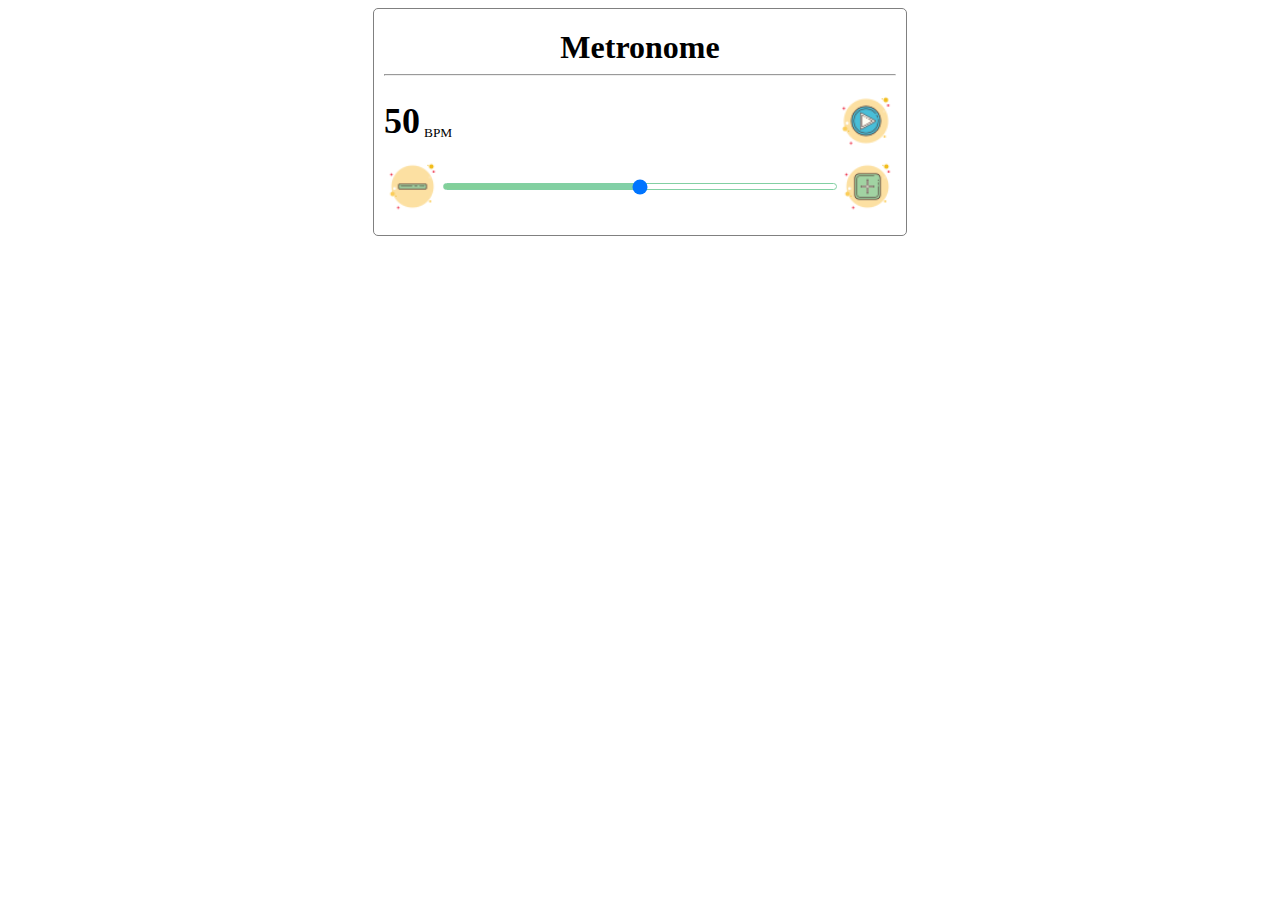
<file: assignment14-1/index.html>
<!DOCTYPE html>
<html lang="en">
<head>
    <meta charset="UTF-8">
    <meta name="keywords" content="html, css, javascript, Metronome, metronome">
    <meta name="description" content="Metronome, Metronome with javascript">
    <meta name="author" content="Fatemeh Kazemi">
    <meta http-equiv="X-UA-Compatible" content="IE=edge">
    <meta name="viewport" content="width=device-width, initial-scale=1.0">
    <link rel="stylesheet" href="css/style.css">
    <title>Fatemeh Kazemi</title>
</head>
<body>
    
    <div class="border">
        <h1 id="name">Metronome</h1>
        <hr>
        <div class="top">
            <p><span id="show-value">50</span> <sub>BPM</sub></p>
            <img src="images/play-icon.png" id="play">
        </div>

        <div class="bottom">
            <img src="images/minus-icon.png" id="minus">
            <input type="range" id="range-input" min="0" max="100" value="50" step="1">
            <img src="images/plus-icon.png" id="plus">
        </div>
    </div>

    <script src="js/script.js"></script>
</body>
</html>
</file>
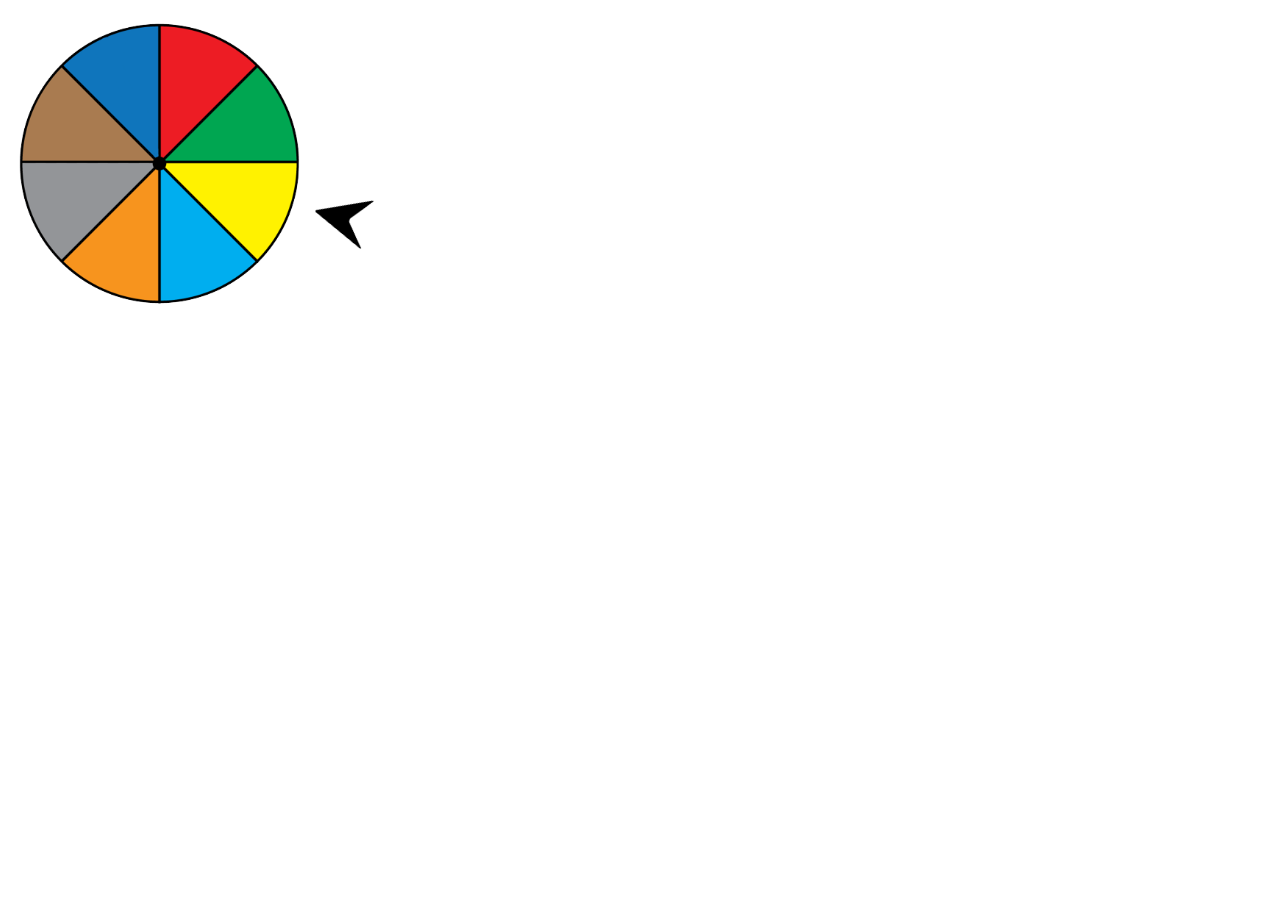
<file: assignment14-2/index.html>
<!DOCTYPE html>
<html lang="en">
<head>
    <meta charset="UTF-8">
    <meta name="keywords" content="html, css, javascript, Spinner, spinner">
    <meta name="description" content="Spinner, Spinner with javascript">
    <meta name="author" content="Fatemeh Kazemi">
    <meta http-equiv="X-UA-Compatible" content="IE=edge">
    <meta name="viewport" content="width=device-width, initial-scale=1.0">
    <link rel="stylesheet" href="css/style.css">
    <title>Spinner</title>
</head>
<body>

    <div class="main">
        <img src="images/spinner.png" alt="Spinner" id="spinner" width="300px">
        <img src="images/arrow.jpg" id="arrow-icon" width="70px" class="">
    </div>
    
    <script src="js/script.js"></script>
</body>
</html>
</file>
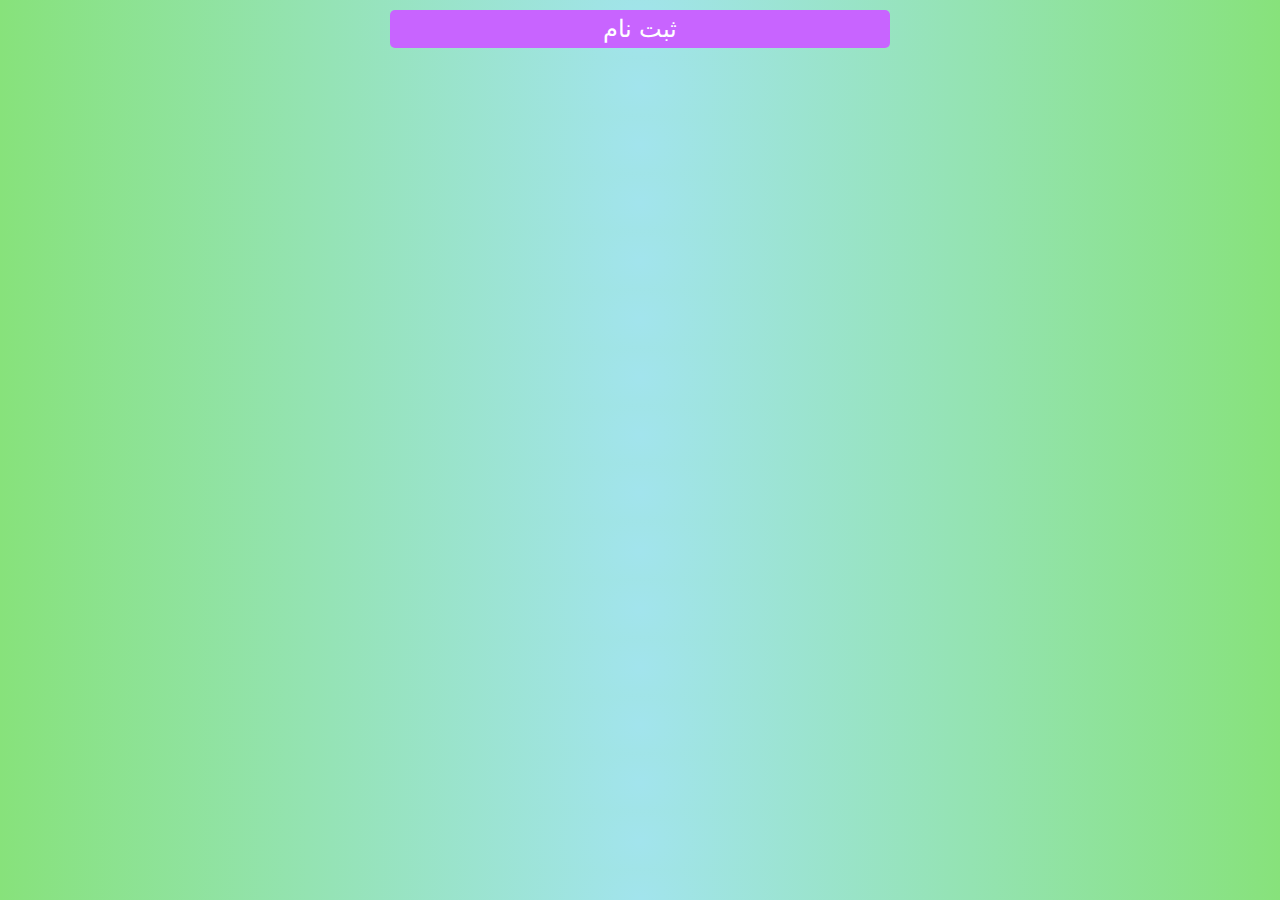
<file: assignment14-3/index.html>
<!DOCTYPE html>
<html lang="en">
<head>
    <meta charset="UTF-8">
    <meta name="keywords" content="html, css, javascript, form, dynamic form">
    <meta name="description" content="form, dynamic form">
    <meta name="viewport" content="width=device-width, initial-scale=1.0">
    <link rel="stylesheet" href="css/style.css"> 
    <link href="https://cdn.jsdelivr.net/npm/bootstrap@5.0.2/dist/css/bootstrap.min.css" rel="stylesheet" integrity="sha384-EVSTQN3/azprG1Anm3QDgpJLIm9Nao0Yz1ztcQTwFspd3yD65VohhpuuCOmLASjC" crossorigin="anonymous">
    <title>Assignment 14</title>
</head>
<body>
<div class="container col-12 col-sm-12 col-md-6 col-lg-6">
    <button id="open-form-button">ثبت نام</button>
    <div id="form-section" class="display-form">
        <div id="from-header">
            <span>ثبت نام</span>
            <span><input type="checkbox" id="dark-light-mode"> حالت تاریک</span>
        </div>
        <hr>
        <form action="#">
            <h3>نام</h3>
            <input type="text" placeholder="Name" class="block-input">
            <h3>ایمیل</h3>
            <input type="email" placeholder="Email" class="block-input">
            <h5 class="notification">ایمیل شما به کاربران نمایش داده نمی شود</h5>
            <h3>کلمه عبور</h3>
            <input type="password" placeholder="Password" class="block-input">
            <br>
            <div class="gender">
                <div><input type="radio" name="gender" id="single">  مجرد</div>
                <div><input type="radio" name="gender" id="married">  متاهل</div>
                <div class="isMarried">
                    <h3>نام همسر</h3>
                    <input type="text" placeholder="Spouse Name" class="block-input">
                </div>
            </div>
            <br>
            <div class="children">
                <div><input type="checkbox" id="child">  دارای فرزند</div>
                <br>
                <div class="isChildren">
                    <span>فرزندان</span>
                    <span id="plus">+</span>
                    <span id="minus">-</span>
                </div>
                <div id="children-inputes"></div>
            </div>
            <br><br>
            <button id="register">ثبت نام</button>
        </form>
    </div>
</div>

<script src="https://cdn.jsdelivr.net/npm/bootstrap@5.0.2/dist/js/bootstrap.bundle.min.js" integrity="sha384-MrcW6ZMFYlzcLA8Nl+NtUVF0sA7MsXsP1UyJoMp4YLEuNSfAP+JcXn/tWtIaxVXM" crossorigin="anonymous"></script>
<script src="js/script.js"></script>
</body>
</html>
</file>
<file: assignment14-1/css/style.css>
.border{
    width: 40vw;
    border: 1px solid gray;
    padding: 20px 10px;
    border-radius: 5px;
    margin: 0 auto;
    text-align: center;
}
#name{
    margin: 0;
}
.top{
    display: flex;
    justify-content: space-between;
    align-items: center;
} 
.bottom{
    display: flex;
    justify-content: center;
    align-items:center
}
#show-value{
    font-weight: bold;
    font-size: 36px;
}
#range-input{
    background: linear-gradient(to right, #82d099 0%, #82d0a9 50%, #fff 50%, #fff 100%);
    border: solid 1px #82d0a3;
    border-radius: 8px;
    height: 5px;
    width: 80%;
    outline: none;
    transition: background 450ms ease-in;
    -webkit-appearance: none;
}
#play, #plus, #minus{
    cursor: pointer;
    width: 60px;
}
</file>
<file: assignment14-2/css/style.css>
.main{
    display: flex;
    justify-content: start;
    align-items: center;
}
#spinner{
    cursor: pointer;
}
#arrow-icon{
    margin-top: 100px;
    transform: rotate(15deg);
}

.blink {
    -webkit-animation: 1s linear blink_effect; /* for Safari 4.0 - 8.0 */
    animation: .5s linear infinite blink_effect;
  }
@-webkit-keyframes blink_effect {
    0% {
      visibility: hidden;
    }
    50% {
      visibility: hidden;
    }
    100% {
      visibility: visible;
    }
}
</file>
<file: assignment14-3/css/style.css>
*{
    margin: 0;
    padding: 0;
    box-sizing: border-box;
}
body{
    background: rgb(162,228,237);
    background: radial-gradient(circle, rgba(162,228,237,1) 0%, rgba(135,226,123,1) 100%);
    text-align: right;
    direction: rtl;
    display: flex;
    align-items: center;
    justify-content: center;
    flex-direction: column;
}
.container{
    width: 500px;
}

/**********/
#open-form-button{
    width: 100%;
    background: rgb(200, 100, 255);
    border: none;
    cursor: pointer;
    font-size: 24px;
    border-radius: 5px;
    padding: 5px 10px;
    color: #fff;
    margin: 10px 0;
}
#form-section{
    width: 100%;
    padding: 5px 10px;
    background: mistyrose;
    border-radius: 5px;
}
.display-form{
    display: none;
}
#form-section #from-header{
    display: flex;
    align-items: center;
    justify-content: space-between;
    padding: 15px 10px;
}
#form-section form{
    padding: 15px 10px;
}
.block-input{
    width: 100%;
    padding: 10px 5px;
    margin: 10px 0;
    border: 1px solid rgb(190, 190, 190);
    outline: none;
}
#form-section form .notification{
    margin: 20px 0;
    text-align: center;
}
button#register{
    width: 100%;
    background-color: blueviolet;
    color: #fff;
    border: none;
    cursor: pointer;
    font-size: 18px;
    border-radius: 5px;
    padding: 5px;
}
/******/
.isMarried, .isChildren{
    display: none;
}

#plus{
    text-align: center;
    display: inline-block;
    width: 30px;
    padding: 5px;
    background-color: rgb(70, 170, 0);
    color: #fff;
    font-size: 20px; 
    cursor: pointer;
}
#minus{
    text-align: center;
    display: inline-block;
    width: 30px;
    padding: 5px;
    background-color: red;
    color: #fff;
    font-size: 20px;
    cursor: pointer;
}
</file>
